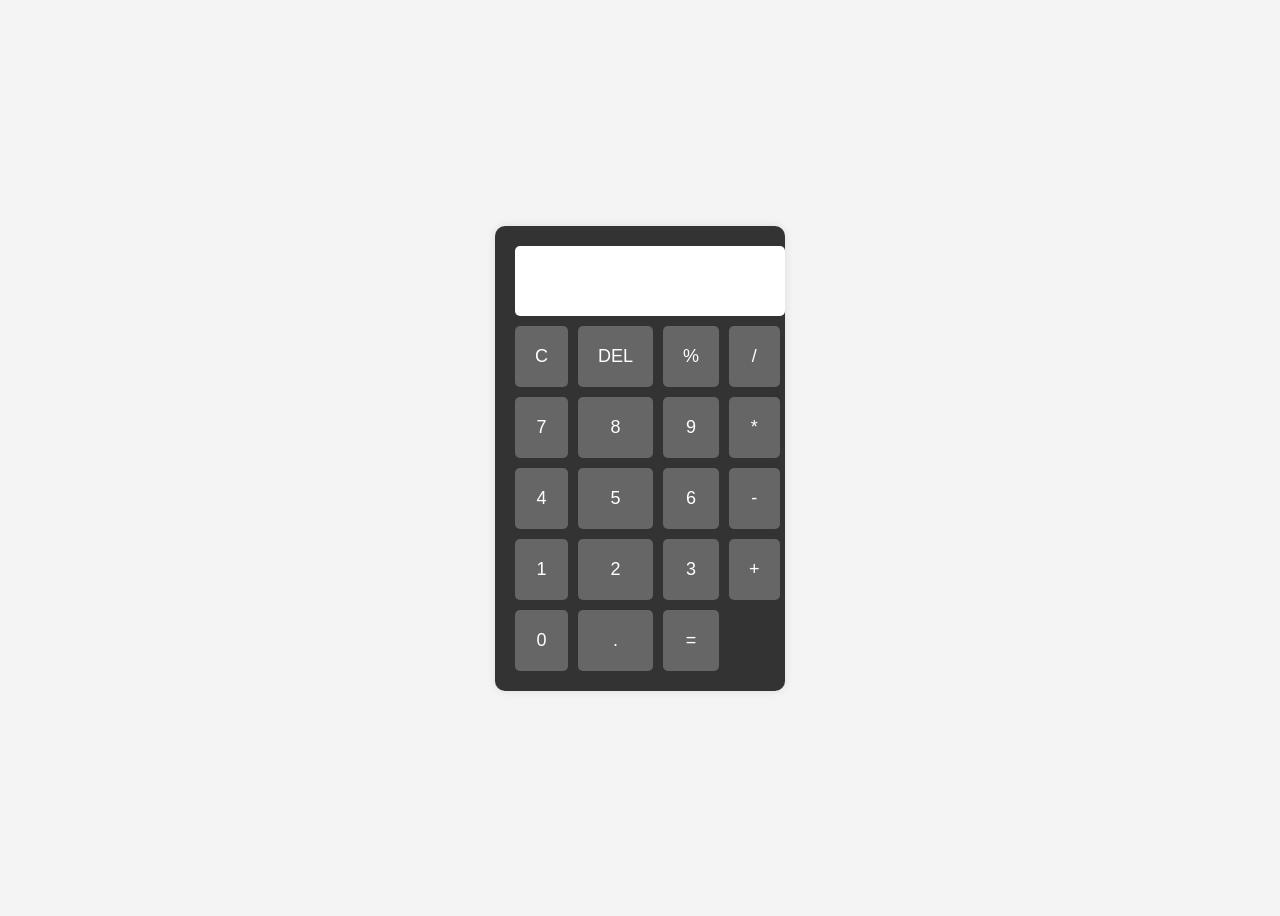
<file: calculator html css js/index.html>
<!DOCTYPE html>
<html lang="en">
<head>
    <meta charset="UTF-8">
    <meta name="viewport" content="width=device-width, initial-scale=1.0">
    <title>Calculator</title>
    <link rel="stylesheet" href="style.css">
</head>
<body>
    <div class="calculator">
        <input type="text" id="display" disabled>
        <div class="buttons">
            <button onclick="clearDisplay()">C</button>
            <button onclick="deleteLast()">DEL</button>
            <button onclick="appendValue('%')">%</button>
            <button onclick="appendValue('/')">/</button>

            <button onclick="appendValue('7')">7</button>
            <button onclick="appendValue('8')">8</button>
            <button onclick="appendValue('9')">9</button>
            <button onclick="appendValue('*')">*</button>

            <button onclick="appendValue('4')">4</button>
            <button onclick="appendValue('5')">5</button>
            <button onclick="appendValue('6')">6</button>
            <button onclick="appendValue('-')">-</button>

            <button onclick="appendValue('1')">1</button>
            <button onclick="appendValue('2')">2</button>
            <button onclick="appendValue('3')">3</button>
            <button onclick="appendValue('+')">+</button>

            <button onclick="appendValue('0')">0</button>
            <button onclick="appendValue('.')">.</button>
            <button onclick="calculateResult()">=</button>
        </div>
    </div>
    <script src="script.js"></script>
</body>
</html>
</file>
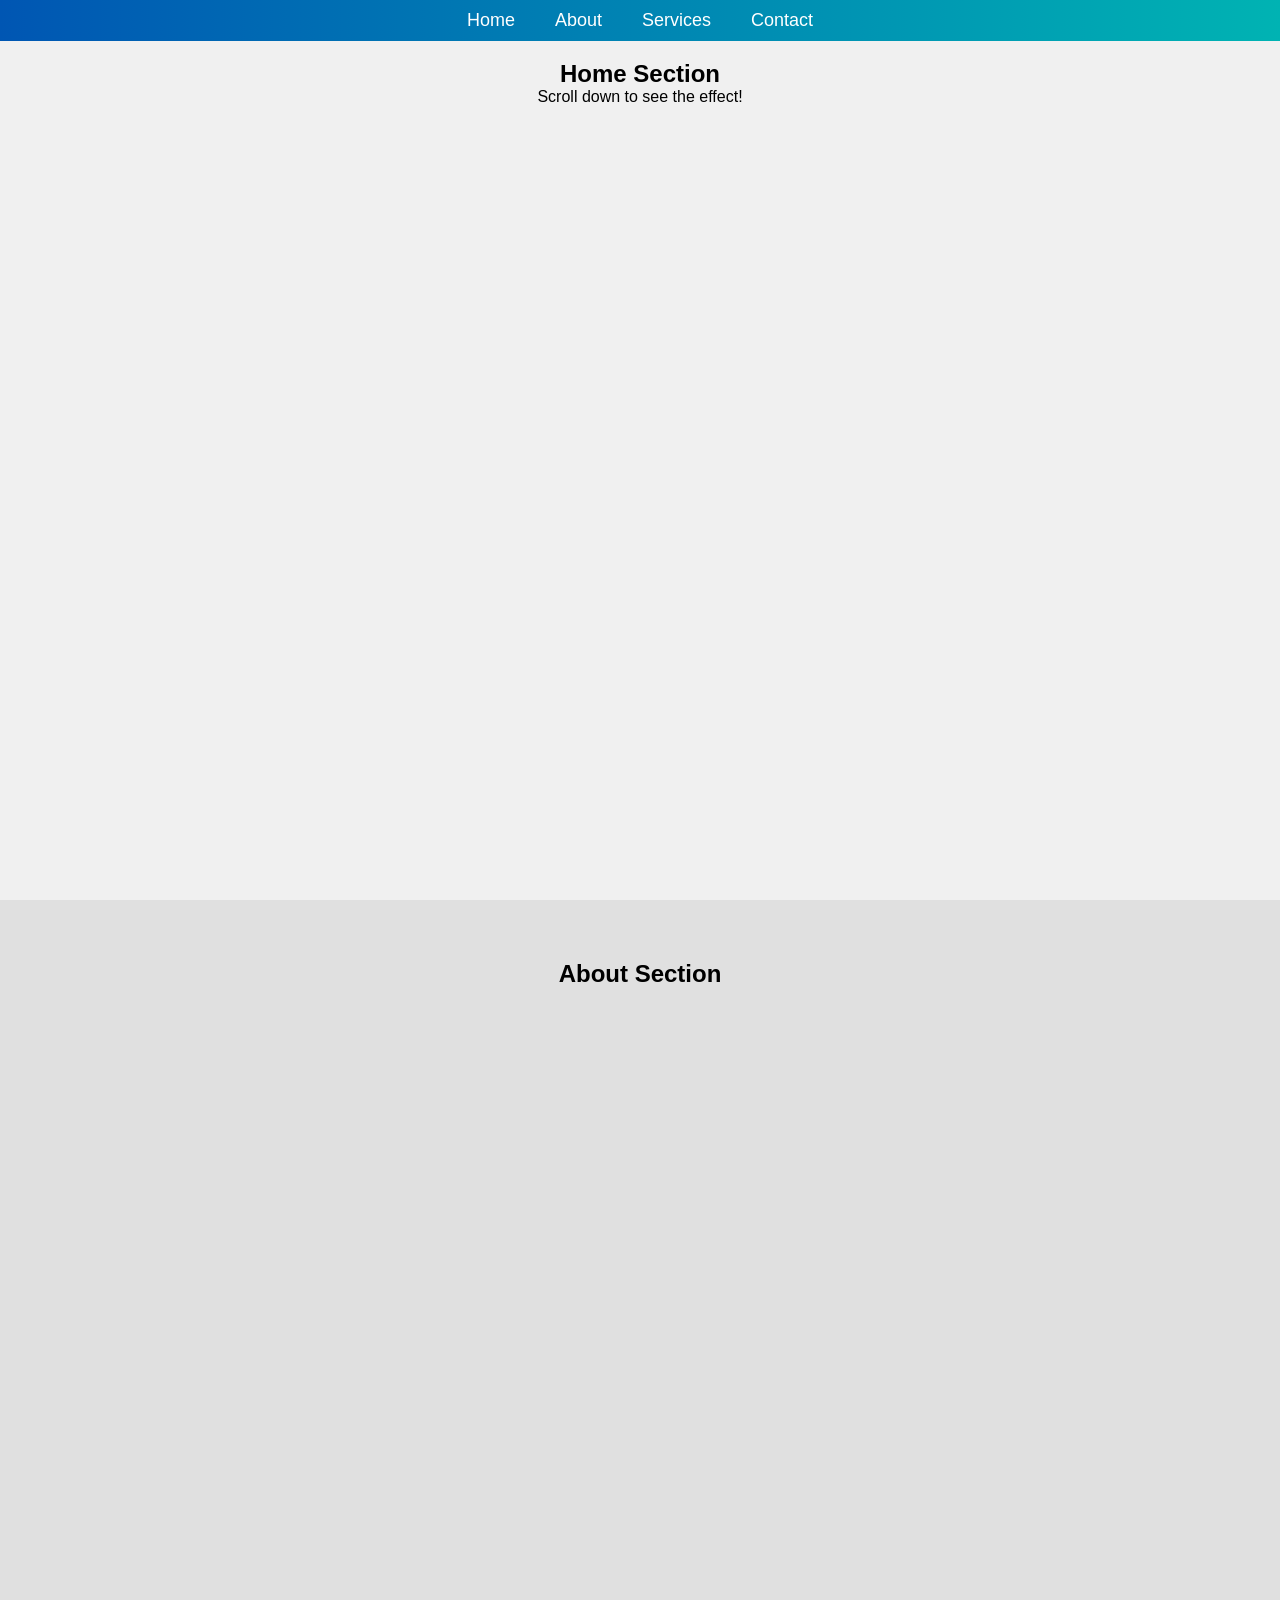
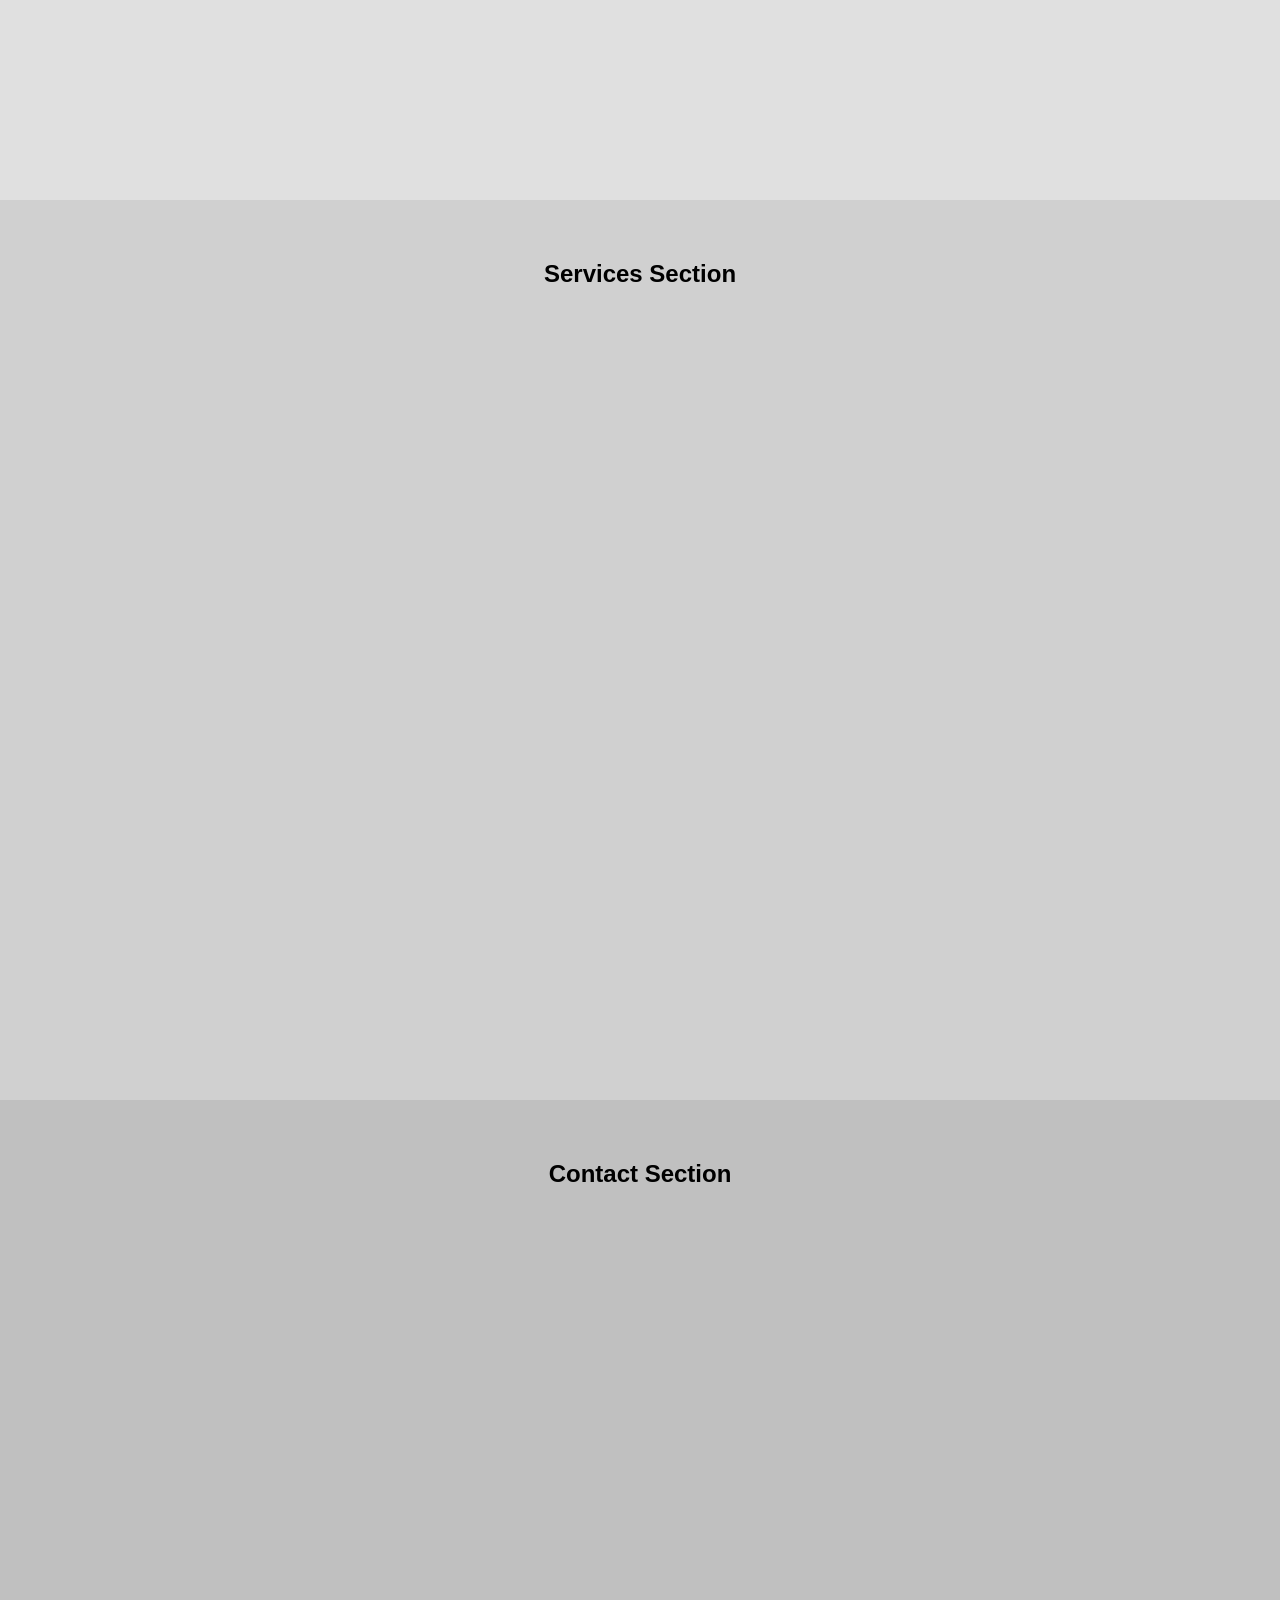
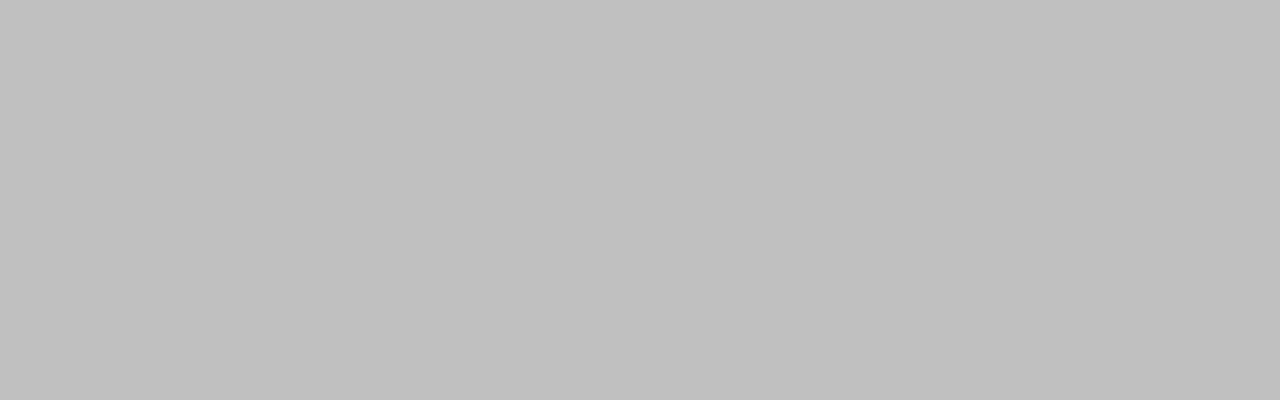
<file: landing page (sample)/index.html>
<!DOCTYPE html>
<html lang="en">
<head>
  <meta charset="UTF-8">
  <meta name="viewport" content="width=device-width, initial-scale=1.0">
  <title>Interactive Navigation Menu</title>
  <link rel="stylesheet" href="styles.css">
</head>
<body>

  <nav id="navbar">
    <ul>
      <li><a href="#home">Home</a></li>
      <li><a href="#about">About</a></li>
      <li><a href="#services">Services</a></li>
      <li><a href="#contact">Contact</a></li>
    </ul>
  </nav>

  <section id="home">
    <h1>Home Section</h1>
    <p>Scroll down to see the effect!</p>
  </section>

  <section id="about">
    <h1>About Section</h1>
  </section>

  <section id="services">
    <h1>Services Section</h1>
  </section>

  <section id="contact">
    <h1>Contact Section</h1>
  </section>

  <script src="script.js"></script>
</body>
</html>
</file>
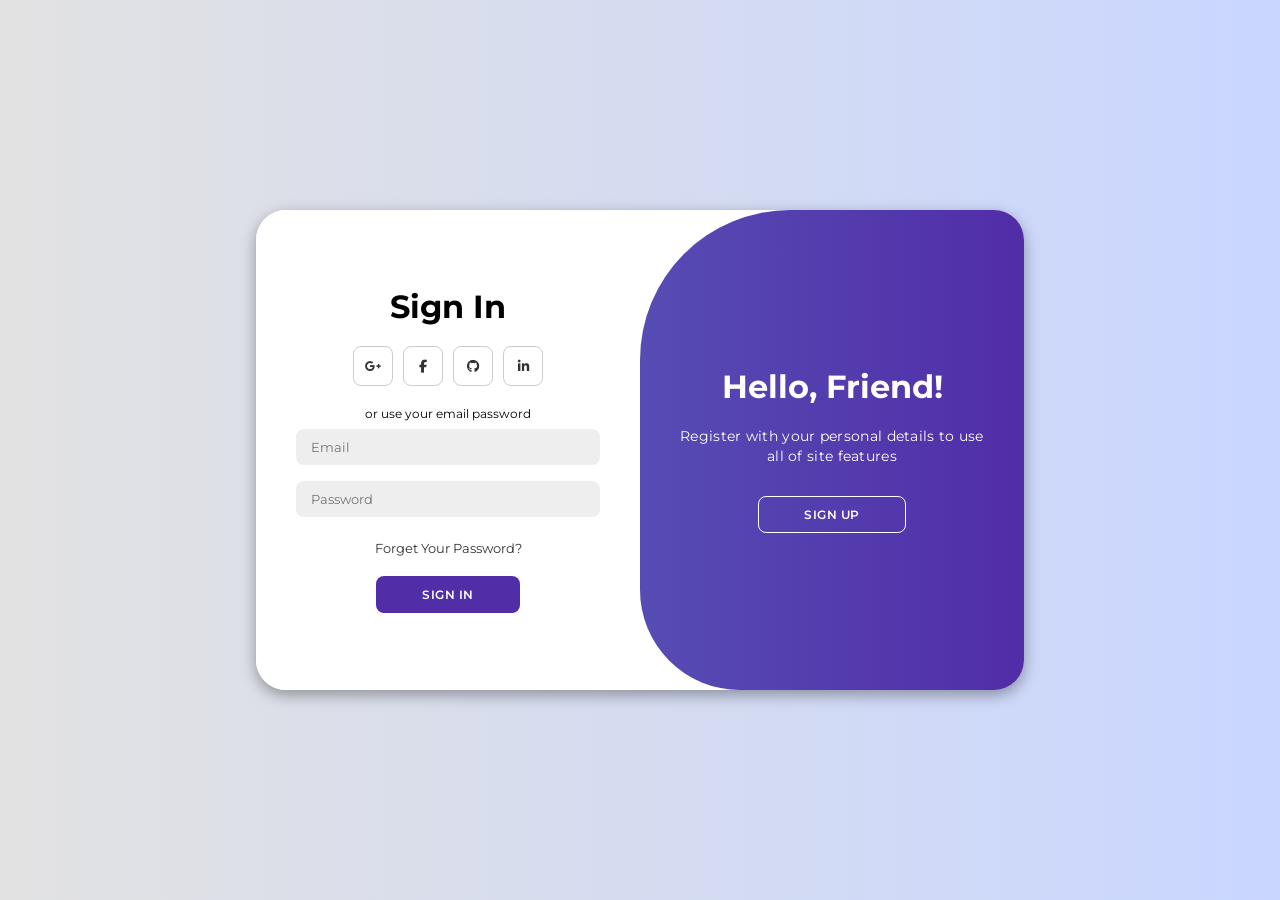
<file: Modern-Login-master/index.html>
<!DOCTYPE html>
<html lang="en">

<head>
    <meta charset="UTF-8">
    <meta name="viewport" content="width=device-width, initial-scale=1.0">
    <link rel="stylesheet" href="https://cdnjs.cloudflare.com/ajax/libs/font-awesome/6.4.2/css/all.min.css">
    <link rel="stylesheet" href="style.css">
    <title>Modern Login Page | AsmrProg</title>
</head>

<body>

    <div class="container" id="container">
        <div class="form-container sign-up">
            <form>
                <h1>Create Account</h1>
                <div class="social-icons">
                    <a href="#" class="icon"><i class="fa-brands fa-google-plus-g"></i></a>
                    <a href="#" class="icon"><i class="fa-brands fa-facebook-f"></i></a>
                    <a href="#" class="icon"><i class="fa-brands fa-github"></i></a>
                    <a href="#" class="icon"><i class="fa-brands fa-linkedin-in"></i></a>
                </div>
                <span>or use your email for registeration</span>
                <input type="text" placeholder="Name">
                <input type="email" placeholder="Email">
                <input type="password" placeholder="Password">
                <button>Sign Up</button>
            </form>
        </div>
        <div class="form-container sign-in">
            <form>
                <h1>Sign In</h1>
                <div class="social-icons">
                    <a href="#" class="icon"><i class="fa-brands fa-google-plus-g"></i></a>
                    <a href="#" class="icon"><i class="fa-brands fa-facebook-f"></i></a>
                    <a href="#" class="icon"><i class="fa-brands fa-github"></i></a>
                    <a href="#" class="icon"><i class="fa-brands fa-linkedin-in"></i></a>
                </div>
                <span>or use your email password</span>
                <input type="email" placeholder="Email">
                <input type="password" placeholder="Password">
                <a href="#">Forget Your Password?</a>
                <button>Sign In</button>
            </form>
        </div>
        <div class="toggle-container">
            <div class="toggle">
                <div class="toggle-panel toggle-left">
                    <h1>Welcome Back!</h1>
                    <p>Enter your personal details to use all of site features</p>
                    <button class="hidden" id="login">Sign In</button>
                </div>
                <div class="toggle-panel toggle-right">
                    <h1>Hello, Friend!</h1>
                    <p>Register with your personal details to use all of site features</p>
                    <button class="hidden" id="register">Sign Up</button>
                </div>
            </div>
        </div>
    </div>

    <script src="script.js"></script>
</body>

</html>
</file>
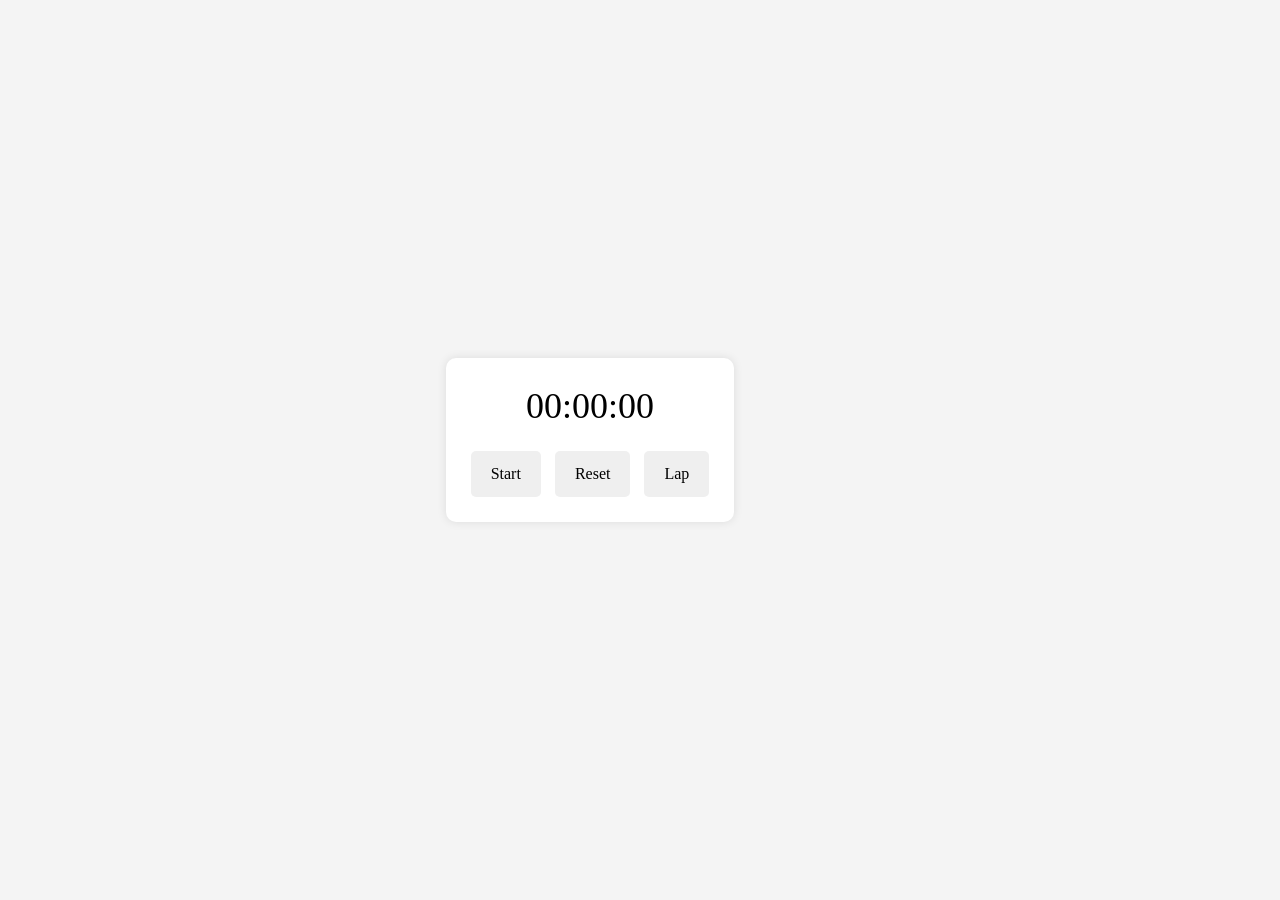
<file: stop watch/index.html>
<!DOCTYPE html>
<html lang="en">
<head>
    <meta charset="UTF-8">
    <meta name="viewport" content="width=device-width, initial-scale=1.0">
    <title>Stopwatch</title>
    <link rel="stylesheet" href="style.css">
</head>
<body>
    <div class="container">
        <div class="left">
            <div class="stopwatch">
                <div id="display">00:00:00</div>
                <button id="startStop">Start</button>
                <button id="reset">Reset</button>
                <button id="lap">Lap</button>
            </div>
        </div>
        <div class="right">
            <ul id="laps"></ul>
        </div>
    </div>
    <script src="script.js"></script>
</body>
</html>
</file>
<file: calculator html css js/style.css>
/* style.css */
body {
    display: flex;
    justify-content: center;
    align-items: center;
    height: 100vh;
    background-color: #f4f4f4;
}

.calculator {
    width: 250px;
    padding: 20px;
    background-color: #333;
    border-radius: 10px;
    box-shadow: 0 0 10px rgba(0, 0, 0, 0.1);
}

#display {
    width: 100%;
    height: 50px;
    background-color: #fff;
    border: none;
    text-align: right;
    font-size: 24px;
    padding: 10px;
    margin-bottom: 10px;
    border-radius: 5px;
}

.buttons {
    display: grid;
    grid-template-columns: repeat(4, 1fr);
    grid-gap: 10px;
}

button {
    padding: 20px;
    font-size: 18px;
    background-color: #666;
    color: white;
    border: none;
    border-radius: 5px;
    cursor: pointer;
    transition: background-color 0.2s;
}

button:hover {
    background-color: #888;
}

button:active {
    background-color: #444;
}
</file>
<file: landing page (sample)/styles.css>
* {
    margin: 0;
    padding: 0;
    box-sizing: border-box;
  }
  
  body {
    font-family: Arial, sans-serif;
    scroll-behavior: smooth;
  }
  
  nav {
    position: fixed;
    top: 0;
    width: 100%;
    background: linear-gradient(90deg, #0056b3, #00b3b3);
    padding: 10px 0;
    transition: background-color 0.3s ease;
  }
  
  nav ul {
    list-style-type: none;
    display: flex;
    justify-content: center;
  }
  
  nav ul li {
    margin: 0 20px;
  }
  
  nav ul li a {
    color: white;
    text-decoration: none;
    font-size: 18px;
    transition: color 0.3s ease, font-size 0.3s ease;
  }
  
  nav ul li a:hover {
    color: #ffd700;
    font-size: 20px;
  }
  
  nav.scrolled {
    background: linear-gradient(90deg, #003366, #007777);
  }
  
  section {
    height: 100vh;
    padding: 60px;
    text-align: center;
  }
  
  #home {
    background-color: #f0f0f0;
  }
  
  #about {
    background-color: #e0e0e0;
  }
  
  #services {
    background-color: #d0d0d0;
  }
  
  #contact {
    background-color: #c0c0c0;
  }
</file>
<file: Modern-Login-master/style.css>
@import url('https://fonts.googleapis.com/css2?family=Montserrat:wght@300;400;500;600;700&display=swap');

*{
    margin: 0;
    padding: 0;
    box-sizing: border-box;
    font-family: 'Montserrat', sans-serif;
}

body{
    background-color: #c9d6ff;
    background: linear-gradient(to right, #e2e2e2, #c9d6ff);
    display: flex;
    align-items: center;
    justify-content: center;
    flex-direction: column;
    height: 100vh;
}

.container{
    background-color: #fff;
    border-radius: 30px;
    box-shadow: 0 5px 15px rgba(0, 0, 0, 0.35);
    position: relative;
    overflow: hidden;
    width: 768px;
    max-width: 100%;
    min-height: 480px;
}

.container p{
    font-size: 14px;
    line-height: 20px;
    letter-spacing: 0.3px;
    margin: 20px 0;
}

.container span{
    font-size: 12px;
}

.container a{
    color: #333;
    font-size: 13px;
    text-decoration: none;
    margin: 15px 0 10px;
}

.container button{
    background-color: #512da8;
    color: #fff;
    font-size: 12px;
    padding: 10px 45px;
    border: 1px solid transparent;
    border-radius: 8px;
    font-weight: 600;
    letter-spacing: 0.5px;
    text-transform: uppercase;
    margin-top: 10px;
    cursor: pointer;
}

.container button.hidden{
    background-color: transparent;
    border-color: #fff;
}

.container form{
    background-color: #fff;
    display: flex;
    align-items: center;
    justify-content: center;
    flex-direction: column;
    padding: 0 40px;
    height: 100%;
}

.container input{
    background-color: #eee;
    border: none;
    margin: 8px 0;
    padding: 10px 15px;
    font-size: 13px;
    border-radius: 8px;
    width: 100%;
    outline: none;
}

.form-container{
    position: absolute;
    top: 0;
    height: 100%;
    transition: all 0.6s ease-in-out;
}

.sign-in{
    left: 0;
    width: 50%;
    z-index: 2;
}

.container.active .sign-in{
    transform: translateX(100%);
}

.sign-up{
    left: 0;
    width: 50%;
    opacity: 0;
    z-index: 1;
}

.container.active .sign-up{
    transform: translateX(100%);
    opacity: 1;
    z-index: 5;
    animation: move 0.6s;
}

@keyframes move{
    0%, 49.99%{
        opacity: 0;
        z-index: 1;
    }
    50%, 100%{
        opacity: 1;
        z-index: 5;
    }
}

.social-icons{
    margin: 20px 0;
}

.social-icons a{
    border: 1px solid #ccc;
    border-radius: 20%;
    display: inline-flex;
    justify-content: center;
    align-items: center;
    margin: 0 3px;
    width: 40px;
    height: 40px;
}

.toggle-container{
    position: absolute;
    top: 0;
    left: 50%;
    width: 50%;
    height: 100%;
    overflow: hidden;
    transition: all 0.6s ease-in-out;
    border-radius: 150px 0 0 100px;
    z-index: 1000;
}

.container.active .toggle-container{
    transform: translateX(-100%);
    border-radius: 0 150px 100px 0;
}

.toggle{
    background-color: #512da8;
    height: 100%;
    background: linear-gradient(to right, #5c6bc0, #512da8);
    color: #fff;
    position: relative;
    left: -100%;
    height: 100%;
    width: 200%;
    transform: translateX(0);
    transition: all 0.6s ease-in-out;
}

.container.active .toggle{
    transform: translateX(50%);
}

.toggle-panel{
    position: absolute;
    width: 50%;
    height: 100%;
    display: flex;
    align-items: center;
    justify-content: center;
    flex-direction: column;
    padding: 0 30px;
    text-align: center;
    top: 0;
    transform: translateX(0);
    transition: all 0.6s ease-in-out;
}

.toggle-left{
    transform: translateX(-200%);
}

.container.active .toggle-left{
    transform: translateX(0);
}

.toggle-right{
    right: 0;
    transform: translateX(0);
}

.container.active .toggle-right{
    transform: translateX(200%);
}
</file>
<file: stop watch/style.css>
* {
    margin: 0;
    padding: 0;
    box-sizing: border-box;
    font-family: Verdana, 'Segoe UI', Georgia, 'Times New Roman', Times, serif, sans-serif;
    line-height: 1.6;
}

body {
    display: flex;
    justify-content: center;
    align-items: center;
    height: 100vh;
    background-color: #f4f4f4;
    margin: 0;
}

.container {
    text-align: center;
    display: flex;
}

.left {
    display: flex;
    justify-content: center;
    align-items: center;
    flex-direction: column; /* Stack elements vertically */
}

.right {
    padding-left: 100px;
}

.stopwatch {
    background-color: #fff;
    padding: 20px;
    border-radius: 10px;
    box-shadow: 0 0 10px rgba(0, 0, 0, 0.1);
    margin-bottom: 20px;
}

#display {
    font-size: 36px;
    margin-bottom: 10px;
}

button {
    font-size: 16px;
    padding: 10px 20px;
    margin: 5px;
    cursor: pointer;
    border: none;
    border-radius: 5px;
}

button:hover {
    background-color: #eee;
}

ul {
    list-style-type: none;
    padding: 0;
}

li {
    margin-bottom: 5px;
}
</file>
